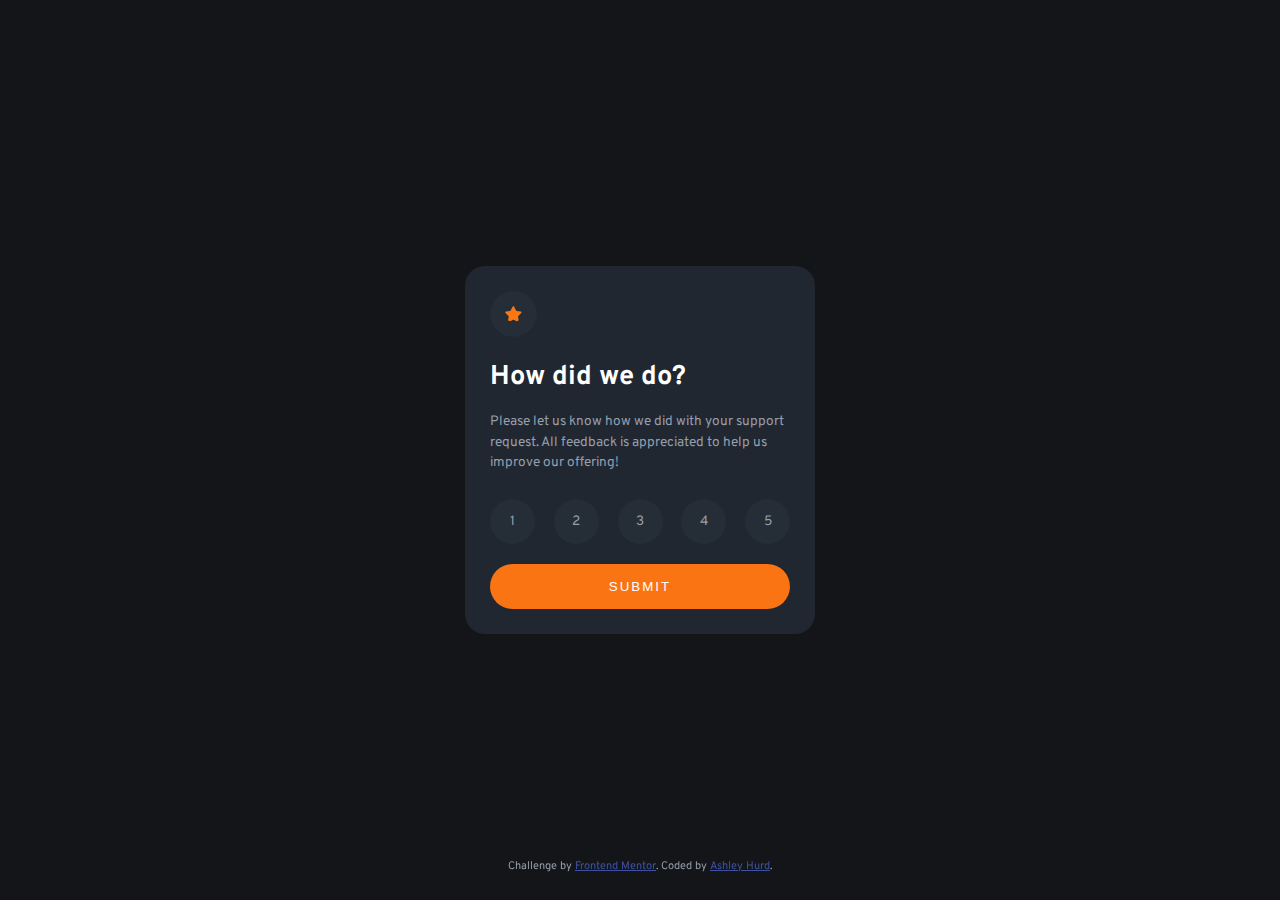
<file: index.html>
<!DOCTYPE html>
<html lang="en">

<head>
  <meta charset="UTF-8">
  <meta name="viewport" content="width=device-width, initial-scale=1.0">

  <link rel="icon" type="image/png" sizes="32x32" href="./images/favicon-32x32.png">
  <link rel="stylesheet" href="css/main.css">

  <link rel="preconnect" href="https://fonts.googleapis.com">
  <link rel="preconnect" href="https://fonts.gstatic.com" crossorigin>
  <link href="https://fonts.googleapis.com/css2?family=Overpass:wght@400;700&display=swap" rel="stylesheet">

  <title>Frontend Mentor | Interactive rating component</title>
</head>

<body>
  <!-- Rating state start -->
  <div class="design">
    <img src="./images/icon-star.svg">
    <h1>How did we do?</h1>

    <p>Please let us know how we did with your support request. All feedback is appreciated to help us improve our
      offering!</p>
    <ul>
      <li class="numbers rating-active" id="rating-number-1">1</li>
      <li class="numbers" id="rating-number-2">2</li>
      <li class="numbers" id="rating-number-3">3</li>
      <li class="numbers" id="rating-number-4">4</li>
      <li class="numbers" id="rating-number-5">5</li>
    </ul>
    <button class="submitButton">
      Submit
    </button>
  </div>
  </div>
  <!-- Rating state end -->

  <!-- Thank you state start -->
  <div class="thank-you-state hidden" id="thank">
    <img src="./images/illustration-thank-you.svg">
    <p class="text-rating"></p>


    <h1>Thank you!</h1>

    <p>We appreciate you taking the time to give a rating. If you ever need more support, don’t hesitate to get in
      touch!</p>
  </div>
  <!-- Thank you state end -->

  <!-- Footer attribution -->
  <div class="attribution">
    Challenge by <a href="https://www.frontendmentor.io?ref=challenge" target="_blank">Frontend Mentor</a>.
    Coded by <a href="#">Ashley Hurd</a>.
  </div>


  <script src="js/script.js"></script>

</body>

</html>
</file>
<file: css/main.css>
/*  BASE STYLES */
html, body {
    height: 100%;
    margin: 0;
    font-size: 16px;
}
  
body {
    background-color: #141519;
    font-family: 'Overpass', sans-serif;
    font-weight: 400;
    font-size: .85em;
    display: flex;
    justify-content: center;
    align-items: center;
    margin: auto;
}

h1 {
    color: hsl(0, 0%, 100%);
}

p {
    color: hsl(217, 12%, 63%);
}

ul {
    list-style-type: none;
    margin: 1.5em 0;
    padding: 0;
}

.attribution {
    position: fixed;
    bottom: 3%;
    width: 100%;
    align-items: center;
    font-size: 11px;
    text-align: center;
    color: hsl(217, 12%, 63%);
  }

  .attribution a {
    color: hsl(228, 45%, 44%);
  }




/* DESIGN DIV */
.design {
    border-radius: 20px;
    background-color: #202731;
    margin: 25px;
    padding: 25px;
}

.design img {
    border-radius: 50%;
    background-color: hsl(213, 19%, 18%);
    border: 1px;
    padding: 15px;
}

.design p {
    line-height: 1.5em;
    padding-bottom: 5px;
}

ul {
    display: flex;
    justify-content: space-between;
    align-items: center;
}

ul li {
    color: hsl(217, 12%, 63%);
    display: inline-grid;
    border-radius: 50%;
    background-color: hsl(213, 19%, 18%);
    width: 45px;
    height: 45px;
    place-content: center;
    transition: all 200ms;
}

.hidden {
    display: none;
}

ul li:hover:not(.rating-selected) {
    background-color: hsl(217, 12%, 63%);
    color: hsl(0, 0%, 100%);
}

.rating-selected {
    background-color:hsl(25, 97%, 53%);
    color:hsl(0, 0%, 100%);
}

button {
    background-color: hsl(25, 97%, 53%);
    color: hsl(0, 0%, 100%);
    border-radius: 25px;
    border-style: none;
    width: 100%;
    text-transform: uppercase;
    letter-spacing: 2px;
    padding: 15px;
}

button:hover {
    background-color:hsl(0, 0%, 100%);
    color:hsl(25, 97%, 53%);
}




/* THANK YOU DIV */ 

.thank-you-state {
    border-radius: 20px;
    background-color: #202731;
    margin: 25px;
    padding: 25px;
    text-align: center;
}

.thank-you-state img {
    padding: 10px;
    width: 140px;
}

.text-rating {
    color:hsl(25, 97%, 53%);
    border-radius: 25px;
    background-color: hsl(213, 19%, 18%);
    padding: 8px;
    margin: 15px 60px;    
}

.thank-you-state h1 {
    padding-top: 20px;
    padding-bottom: 0;
    font-size: 1.7em;
}

.thank-you-state p {
    line-height: 1.5em;
}


/* MOBILE */
@media only screen and (min-width: 375px) {
    /*mobile styles here*/
    }
    .design,
    .thank-you-state {
        max-width: 300px;
    }


/* DESKTOP */
@media only screen and (min-width: 1200px) {  
    /*Desktop styles here */  
    }
</file>
